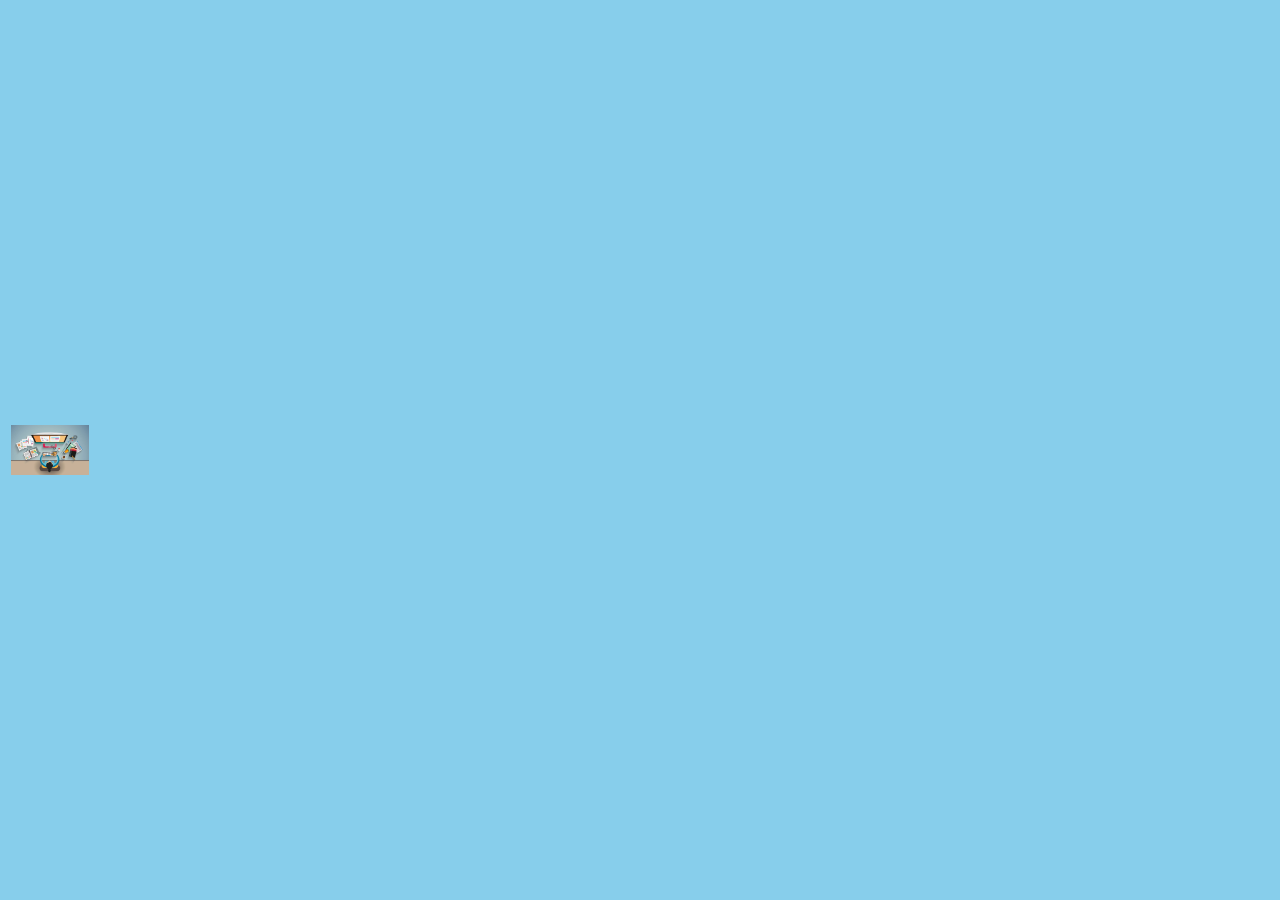
<file: learning Axis/plane Animation/index.html>
<!DOCTYPE html>
<html>
<head>
    <style>
        body{
    margin: 0;
    overflow: hidden;
    background-color: #87CEEB;
}
.sky{
    width: 100vw;
    height: 100vh;
    position: relative;
}
.plane{
    width: 100px;
    height: 50px;
    background-color: black;
    background: url('study.jpeg') no-repeat center center;
    background-size:  contain;
    position: absolute;
    top: 50%;
    transform: translateY(-50%);
    animation: fly 20s line infinite;
}
@keyframes fly{
    0% {
        left: -100px;
        transform: translateY(-50%) rotate(10deg);

    }
    50% {
        top: 40%;
        transform: translateY(-50%) rotate(-10deg); 
    }
    100% {
        left:calc(100vw + 100px);
        transform: translateY(-50%) rotate(0deg);
    }

}

    </style>
</head>
<body>
    <div class="sky">
        <div class="plane"></div>
    </div>
    
</body>
</html>
</file>
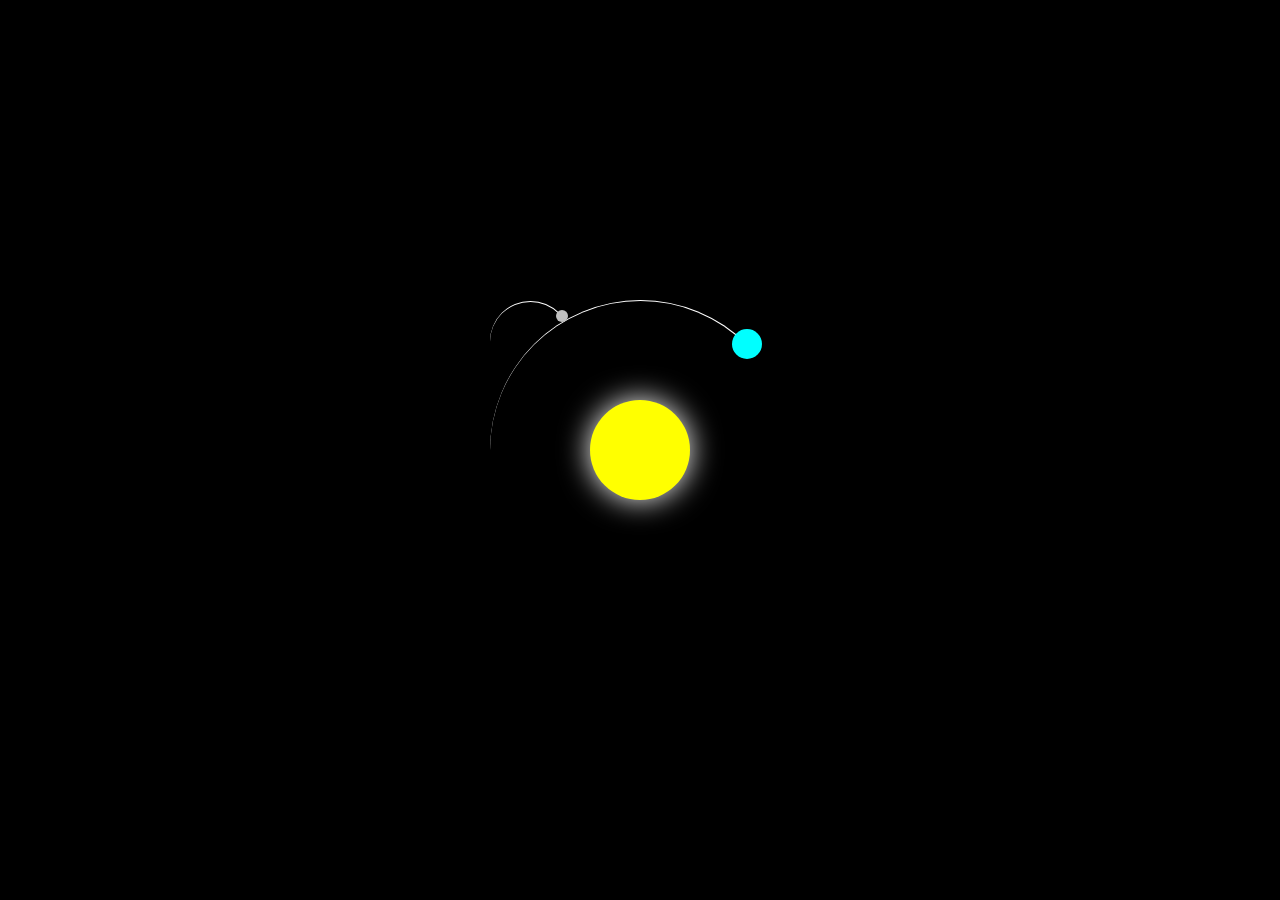
<file: learning Axis/solar system/index.html>
<!DOCTYPE html>
<html lang="en">
<head>
    <meta charset="UTF-8">
    <meta name="viewport" content="width=device-width, initial-scale=1.0">
    <title>solar system</title>
    <link rel="stylesheet" href="style.css">
</head>

<body>
    <div class="container">
        <div class="sun"></div>
        <div class="earth">
            <div class="moon"></div
                >
        </div>
        </div>
        
       
    
</body>
</html>
</file>
<file: learning Axis/solar system/style.css>
body{
    margin: 0;
    height: 100vh;
    display: flex;
    align-items: center;
    justify-content: center;
    background-color: black;
    overflow: hidden;
}

.container{
    font-size: 10px;
    width: 40em;
    height: 40em;
    position: relative;
}

.sun{
    position: absolute;
    top: 15em;
    left: 15em;
    width: 10em;
    height: 10em;
    background-color: yellow;
    border-radius: 50%;
    box-shadow: 0 0 3em white;

}

.earth,.moon{
    position: absolute;
    border-style: solid;
    border-color: white transparent transparent transparent;
    border-width: 0.1em 0.1em 0 0em;
    border-radius: 50%;


}

.earth{
    top: 5em;
    left: 5em;
    width:30em;
    height: 30em;
    animation: orbit 36.5s linear infinite;
}
.moon{
    top: 0;
    left: 0;
    width: 8em;
    height: 8em;
    animation: orbit 2.7s linear infinite;
}

.earth::before,
.moon::before{
    content: ' ';
    position: absolute;
    border-radius: 50%;

}
.earth::before{
    top: 2.8em;
    right: 2.8em;
    width: 3em;
    height: 3em;
    background-color: aqua;
}
.moon::before {


    
    top: 0.8em;
    right: 0.2em;
    width: 1.2em;
    height: 1.2em;
    background-color: silver;
}
@keyframes orbit {
    
    to{
        transform: rotate(360deg);
    }    
}
</file>
